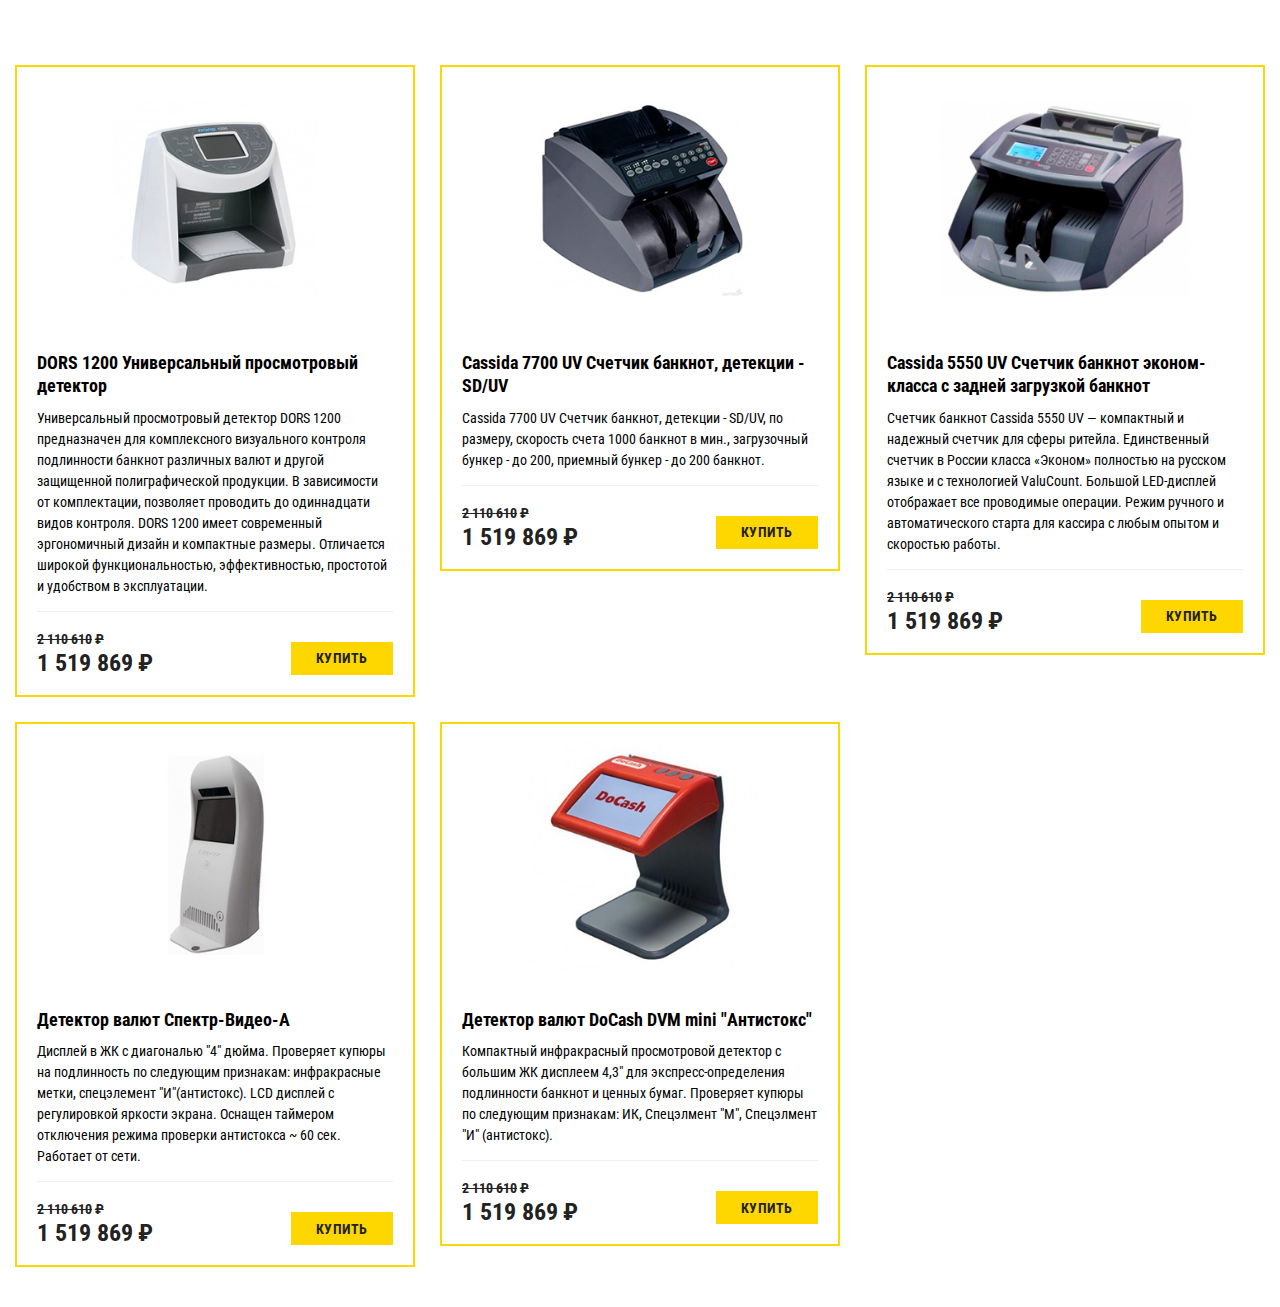
<file: mobile-graphic/product-cards_updated/index.html>
<!DOCTYPE html>
<html lang="ru">
<head>
    <meta charset="UTF-8">
    <meta name="viewport" content="width=device-width, initial-scale=1.0">
    <meta http-equiv="X-UA-Compatible" content="ie=edge">
    <title>Document</title>
    <link href="https://fonts.googleapis.com/css?family=Roboto+Condensed:400,700" rel="stylesheet">
    <link rel="stylesheet" href="./css/cards-common.css">
    <link rel="stylesheet" href="./css/cards.css">
</head>
<body>
  <div class="products">
    <article class="product">
      <div class="product__imgbox">
        <img class="product__img" src="img/dors-1200.jpg" alt="Превью товара">
      </div>
      <div class="product__body">
        <div class="product__content">
          <h3 class="product__title">DORS 1200 Универсальный просмотровый детектор</h3>
          <div class="product__description">
            <p>Универсальный просмотровый детектор DORS 1200 предназначен для комплексного визуального контроля подлинности банкнот различных валют и другой защищенной полиграфической продукции. В зависимости от комплектации, позволяет проводить до одиннадцати видов контроля. DORS 1200 имеет современный эргономичный дизайн и компактные размеры. Отличается широкой функциональностью, эффективностью, простотой и удобством в эксплуатации.</p>
          </div>
        </div>
        <footer class="product__footer">
          <div class="product__prices">
            <span class="product__price product__price_old">
              <span class="product__price-value">2 110 610</span>
              <span class="product__rub">₽</span>
            </span>
            <span class="product__price">
              <span class="product__price-value">1 519 869</span>
              <span class="product__rub">₽</span>
            </span>
          </div>
          <button class="product__button" type="button">Купить</button>
        </footer>
      </div>
    </article>
  <article class="product">
      <div class="product__imgbox">
        <img class="product__img" src="img/cassida-7700.jpg" alt="Превью товара">
      </div>
      <div class="product__body">
        <div class="product__content">
          <h3 class="product__title">Cassida 7700 UV Счетчик банкнот, детекции - SD/UV</h3>
          <div class="product__description">
            <p>Cassida 7700 UV Счетчик банкнот, детекции - SD/UV, по размеру, скорость счета 1000 банкнот в мин., загрузочный бункер - до 200, приемный бункер - до 200 банкнот.</p>
          </div>
        </div>
        <footer class="product__footer">
          <div class="product__prices">
            <span class="product__price product__price_old">
              <span class="product__price-value">2 110 610</span>
              <span class="product__rub">₽</span>
            </span>
            <span class="product__price">
              <span class="product__price-value">1 519 869</span>
              <span class="product__rub">₽</span>
            </span>
          </div>
          <button class="product__button" type="button">Купить</button>
        </footer>
      </div>
    </article>
  <article class="product">
      <div class="product__imgbox">
        <img class="product__img" src="img/cassida-5550.jpg" alt="Превью товара">
      </div>
      <div class="product__body">
        <div class="product__content">
          <h3 class="product__title">Cassida 5550 UV Счетчик банкнот эконом-класса с задней загрузкой банкнот</h3>
          <div class="product__description">
            <p>Счетчик банкнот Cassida 5550 UV — компактный и надежный счетчик для сферы ритейла. Единственный счетчик в России класса «Эконом» полностью на русском языке и с технологией ValuCount. Большой LED-дисплей отображает все проводимые операции. Режим ручного и автоматического старта для кассира с любым опытом и скоростью работы.</p>
          </div>
        </div>
        <footer class="product__footer">
          <div class="product__prices">
            <span class="product__price product__price_old">
              <span class="product__price-value">2 110 610</span>
              <span class="product__rub">₽</span>
            </span>
            <span class="product__price">
              <span class="product__price-value">1 519 869</span>
              <span class="product__rub">₽</span>
            </span>
          </div>
          <button class="product__button" type="button">Купить</button>
        </footer>
      </div>
    </article>
    <article class="product">
      <div class="product__imgbox">
        <img class="product__img" src="img/spectr-video-a.jpg" alt="Превью товара">
      </div>
      <div class="product__body">
        <div class="product__content">
          <h3 class="product__title">Детектор валют Спектр-Видео-А</h3>
          <div class="product__description">
            <p>Дисплей в ЖК с диагональю "4" дюйма. Проверяет купюры на подлинность по следующим признакам: инфракрасные метки, спецэлемент "И"(антистокс). LCD дисплей с регулировкой яркости экрана. Оснащен таймером отключения режима проверки антистокса ~ 60 сек. Работает от сети.</p>
          </div>
        </div>
        <footer class="product__footer">
          <div class="product__prices">
            <span class="product__price product__price_old">
              <span class="product__price-value">2 110 610</span>
              <span class="product__rub">₽</span>
            </span>
            <span class="product__price">
              <span class="product__price-value">1 519 869</span>
              <span class="product__rub">₽</span>
            </span>
          </div>
          <button class="product__button" type="button">Купить</button>
        </footer>
      </div>
    </article>
    <article class="product">
      <div class="product__imgbox">
        <img class="product__img" src="img/docash-dvm-mini.jpg" alt="Превью товара">
      </div>
      <div class="product__body">
        <div class="product__content">
          <h3 class="product__title">Детектор валют DoCash DVM mini "Антистокс"</h3>
          <div class="product__description">
            <p>Компактный инфракрасный просмотровой детектор с большим ЖК дисплеем 4,3" для экспресс-определения подлинности банкнот и ценных бумаг. Проверяет купюры по следующим признакам: ИК, Спецэлмент "М", Спецэлмент "И" (антистокс).</p>
          </div>
        </div>
        <footer class="product__footer">
          <div class="product__prices">
            <span class="product__price product__price_old">
              <span class="product__price-value">2 110 610</span>
              <span class="product__rub">₽</span>
            </span>
            <span class="product__price">
              <span class="product__price-value">1 519 869</span>
              <span class="product__rub">₽</span>
            </span>
          </div>
          <button class="product__button" type="button">Купить</button>
        </footer>
      </div>
    </article>
  </div>
</body>
</html>
</file>
<file: mobile-graphic/product-cards_updated/css/cards-common.css>
body {
  margin: 0;
  font-family: 'Roboto Condensed', sans-serif;
}

p {
  margin-top: 0;  
  line-height: 1.5;
}

p:not(:last-child) {
  margin-bottom: 15px;
}

.products {
  box-sizing: border-box;
  max-width: 1400px;
  margin-left: auto;
  margin-right: auto;
  padding: 40px 15px;
}

.product {
  box-sizing: border-box;
  border: 2px solid #ffd700;    
  font-size: 14px;
  margin-top: 2%;
}

.product__img {
  max-width: 100%;
  margin-right: auto;
  margin-left: auto;
  display: block;
}

.product__body {
  padding: 20px;
}

.product__title {
  margin-top: 0;
  margin-bottom: 10px;
  font-size: 18px;
  line-height: 1.3;
}

.product__footer {
  border-top: 1px solid #f0f0f0;
  padding-top: 20px;
  display: flex;
  flex-wrap: wrap;
}

.product__price {
  font-size: 24px;
  font-weight: 700;
  color: #222;
  line-height: 1;
  display: flex;
}

.product__price_old {
  text-decoration: line-through;
  font-size: 14px;
  margin-bottom: 5px;
}

.product__rub {
  margin-left: .2em;
}

.product__button {
  border: none;
  background-color: #ffd700;
  padding: .6em 1.8em;

  cursor: pointer;
  text-transform: uppercase;
  letter-spacing: .5px;

  font-family: inherit; 
  font-size: 14px;
  font-weight: 700;
  color: #222;
}
</file>
<file: mobile-graphic/product-cards_updated/css/cards.css>
.product__footer {
  display: flex;
  justify-content: space-between;
  align-items: flex-end;
}

@media (min-width: 769px) {
  .products {
    display: flex;
    flex-wrap: wrap;
    align-items: flex-start;
  }

  .product {
    width: 32%;
  }

  .product:nth-child(3n-1) {
    margin-left:  2%;
    margin-right: 2%;
  }
}
</file>
